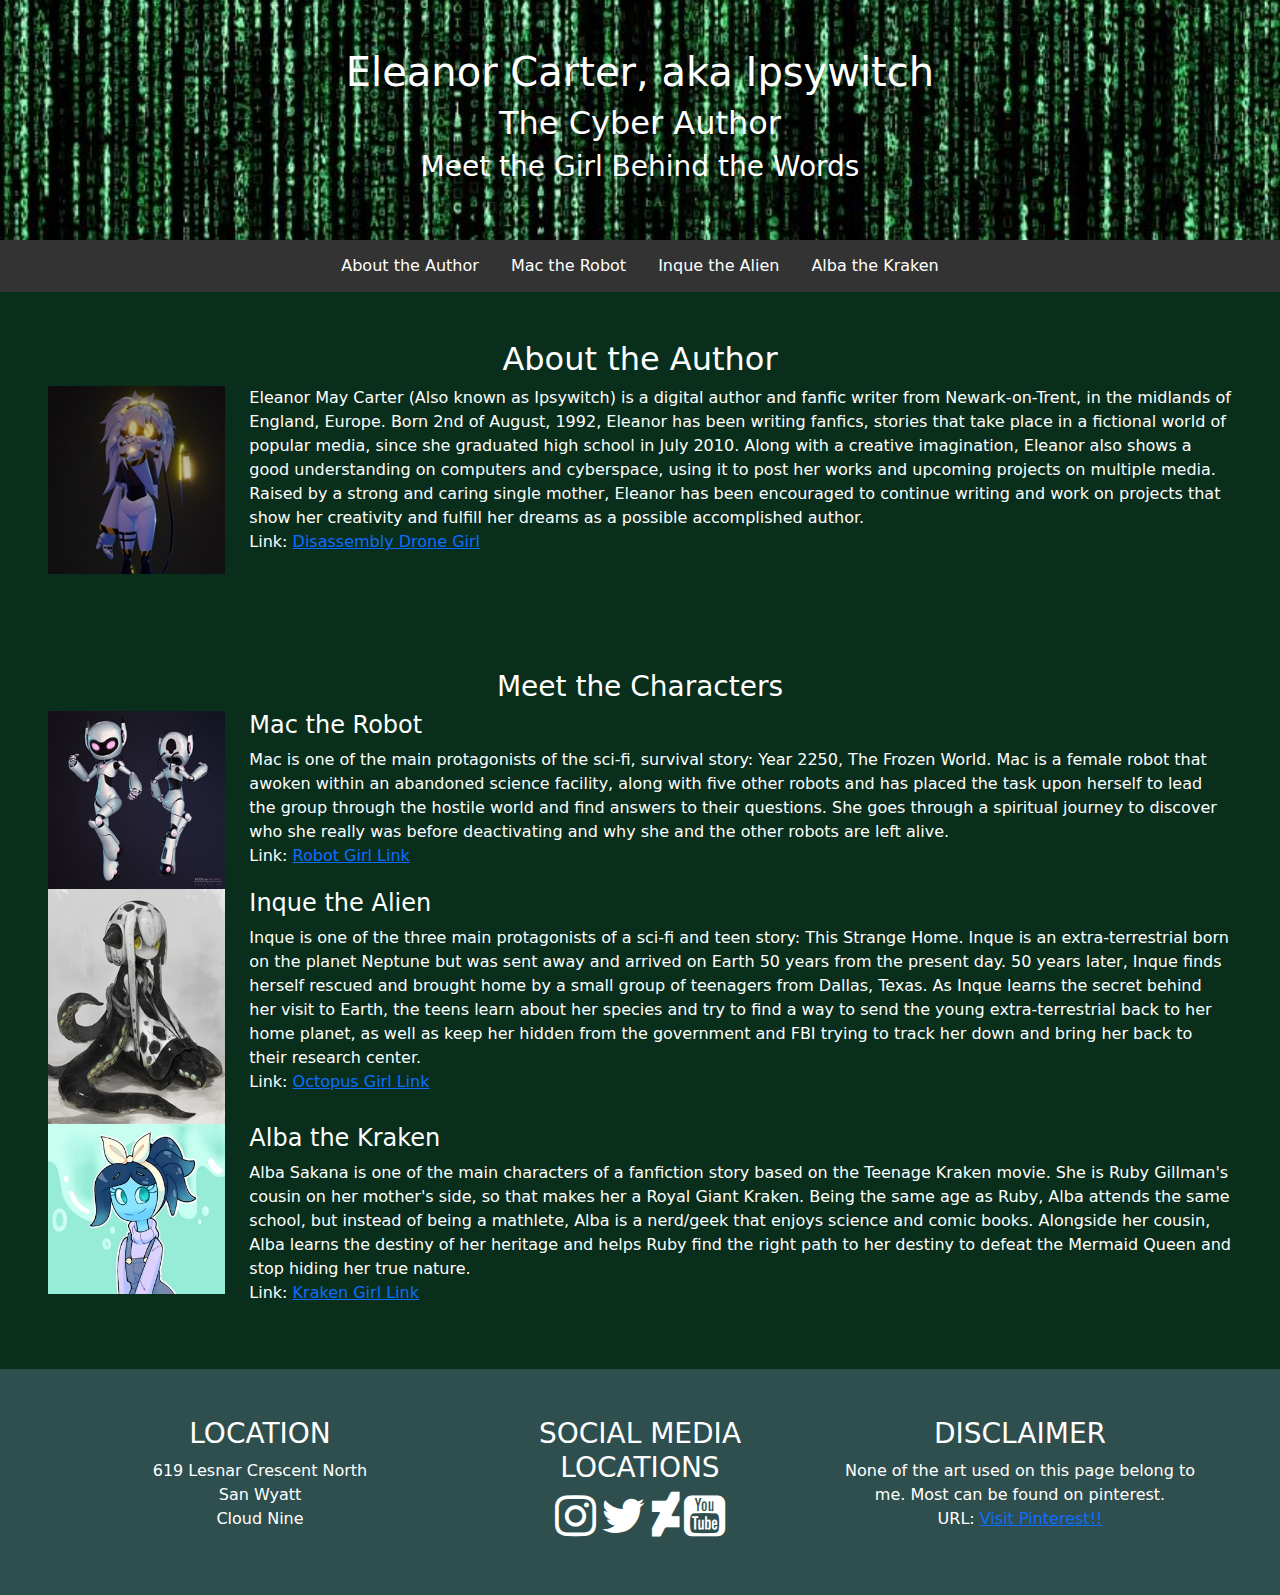
<file: index.html>
<!DOCTYPE html>
<html lang="en">

<head>
    <meta charset="UTF-8">
    <meta name="viewport" content="width=device-width, initial-scale=1.0">
    <title>The Cyber Author</title>
    <!-- Latest compiled and minified CSS -->
    <link href="https://cdn.jsdelivr.net/npm/bootstrap@5.3.3/dist/css/bootstrap.min.css" rel="stylesheet">
    <link href="css/makeup.css" rel="stylesheet">
    <!-- Latest compiled JavaScript -->
    <script src="https://cdn.jsdelivr.net/npm/bootstrap@5.3.3/dist/js/bootstrap.bundle.min.js"></script>
    <link rel="stylesheet" href="https://cdnjs.cloudflare.com/ajax/libs/font-awesome/4.7.0/css/font-awesome.min.css">
</head>

<body>
    <header>
        <div class="container-fluid">
            <div class="row">
                <div class="col-sm-12 text-center text-white py-5">
                    <h1>Eleanor Carter, aka Ipsywitch</h1>
                    <h2>The Cyber Author</h2>
                    <h3>Meet the Girl Behind the Words</h3>
                </div>
            </div>
        </div>
    </header>
    <section>
        <nav>
            <ul>
                <li><a href="#About the Author">About the Author</a> </li>
                <li><a href="#Mac the Robot">Mac the Robot</a></li>
                <li><a href="#Inque the Alien">Inque the Alien</a></li>
                <li><a href="#Alba the Kraken">Alba the Kraken</a></li>
            </ul>
        </nav>
    </section>
    <section>
        <div class="container-fluid p-5">
            <div class="row">
                <div class="col-sm-12 text-center text-white">
                    <h2>About the Author</h2>
                    <div class="row">
                        <div class="col-sm-2 text-lg-start">
                            <img class="img-fluid" src="images/2adc148be69ce45cb3616925f44ee975.jpg" alt="Avatar">
                        </div>
                        <div class="col-sm-10 text-lg-start">
                            <p>Eleanor May Carter (Also known as Ipsywitch) is a digital author and fanfic writer from
                                Newark-on-Trent, in the midlands of England, Europe. Born 2nd of August, 1992, Eleanor
                                has
                                been writing fanfics, stories that take place in a fictional world of popular media,
                                since
                                she graduated high school in July 2010. Along with a creative imagination, Eleanor also
                                shows a good understanding on computers and cyberspace, using it to post her works and
                                upcoming projects on multiple media. Raised by a strong and caring single mother,
                                Eleanor
                                has been encouraged to continue writing and work on projects that show her creativity
                                and
                                fulfill her dreams as a possible accomplished author.<br>
                                Link: <a href="https://ca.pinterest.com/pin/459296862018750900/">Disassembly Drone
                                    Girl</a>

                            </p>
                        </div>
                    </div>
                </div>
            </div>
        </div>
    </section>

    <section>
        <div class="container-fluid p-5">
            <div class="row">
                <div class="col-sm-12 text-center text-white">
                    <h3>Meet the Characters</h3>
                    <div class="row">
                        <div class="col-sm-2 text-lg-start">
                            <img class="img-fluid" src="images/mac.jpg" alt="Mac the Robot">
                        </div>
                        <div class="col-sm-10 text-lg-start">
                            <h4>Mac the Robot</h4>
                            <p>Mac is one of the main protagonists of the sci-fi, survival story: Year 2250, The Frozen
                                World. Mac is a female robot that awoken within an abandoned science facility, along
                                with five other robots and has placed the task upon herself to lead the group through
                                the hostile world and find answers to their questions. She goes through a spiritual
                                journey to discover who she really was before deactivating and why she and the other
                                robots are left alive.<br>
                                Link: <a
                                    href="https://img-new.cgtrader.com/items/2243392/41ae19d40f/large/female-robot-rigged-3d-model-3d-model-41ae19d40f.jpg">Robot
                                    Girl Link</a>
                            </p>
                        </div>
                    </div>
                    <div class="row">
                        <div class="col-sm-2 text-lg-start">
                            <img class="img-fluid" src="images/inque.jpg" alt="Inque the Alien">
                        </div>
                        <div class="col-sm-10 text-lg-start">
                            <h4>Inque the Alien</h4>
                            <p>Inque is one of the three main protagonists of a sci-fi and teen story: This Strange
                                Home. Inque is an extra-terrestrial born on the planet Neptune but was sent away and
                                arrived on Earth 50 years from the present day. 50 years later, Inque finds herself
                                rescued and brought home by a small group of teenagers from Dallas, Texas. As Inque
                                learns the secret behind her visit to Earth, the teens learn about her species and try
                                to find a way to send the young extra-terrestrial back to her home planet, as well as
                                keep her hidden from the government and FBI trying to track her down and bring her back
                                to their research center.<br>
                                Link: <a href="https://ca.pinterest.com/pin/459296862021245988/">Octopus Girl Link</a>
                            </p>
                        </div>
                    </div>
                    <div class="row">
                        <div class="col-sm-2 text-lg-start">
                            <img class="img-fluid" src="images/Alba.jpg" alt="Inque the Alien">
                        </div>
                        <div class="col-sm-10 text-lg-start">
                            <h4>Alba the Kraken</h4>
                            <p>Alba Sakana is one of the main characters of a fanfiction story based on the Teenage
                                Kraken movie. She is Ruby Gillman's cousin on her mother's side, so that makes her a
                                Royal Giant Kraken. Being the same age as Ruby, Alba attends the same school, but
                                instead of being a mathlete, Alba is a nerd/geek that enjoys science and comic books.
                                Alongside her cousin, Alba learns the destiny of her heritage and helps Ruby find the
                                right path to her destiny to defeat the Mermaid Queen and stop hiding her true
                                nature.<br>
                                Link: <a href="https://ca.pinterest.com/pin/459296862021322180/">Kraken Girl Link</a>
                            </p>
                        </div>
                    </div>
                </div>
            </div>
        </div>
    </section>
    <footer>
        <div class="container text-center text-white py-5">
            <div class="row">
                <div class="col-sm-4">
                    <h3>LOCATION</h3>
                    <p>619 Lesnar Crescent North<br>
                        San Wyatt<br>
                        Cloud Nine</p>
                </div>
                <div class="col-sm-4">
                    <h3>SOCIAL MEDIA LOCATIONS</h3>
                    <i class="fa fa-instagram fa-3x"></i>
                    <i class="fa fa-twitter fa-3x"></i>
                    <i class="fa fa-deviantart fa-3x"></i>
                    <i class="fa fa-youtube-square fa-3x"></i>
                </div>
                <div class="col-sm-4">
                    <h3>DISCLAIMER</h3>
                    <p>None of the art used on this page belong to me. Most can be found on pinterest.<br>
                        URL: <a href="https://ca.pinterest.com">Visit Pinterest!!</a>
                    </p>
                </div>
            </div>
        </div>
    </footer>
</body>

</html>
</file>
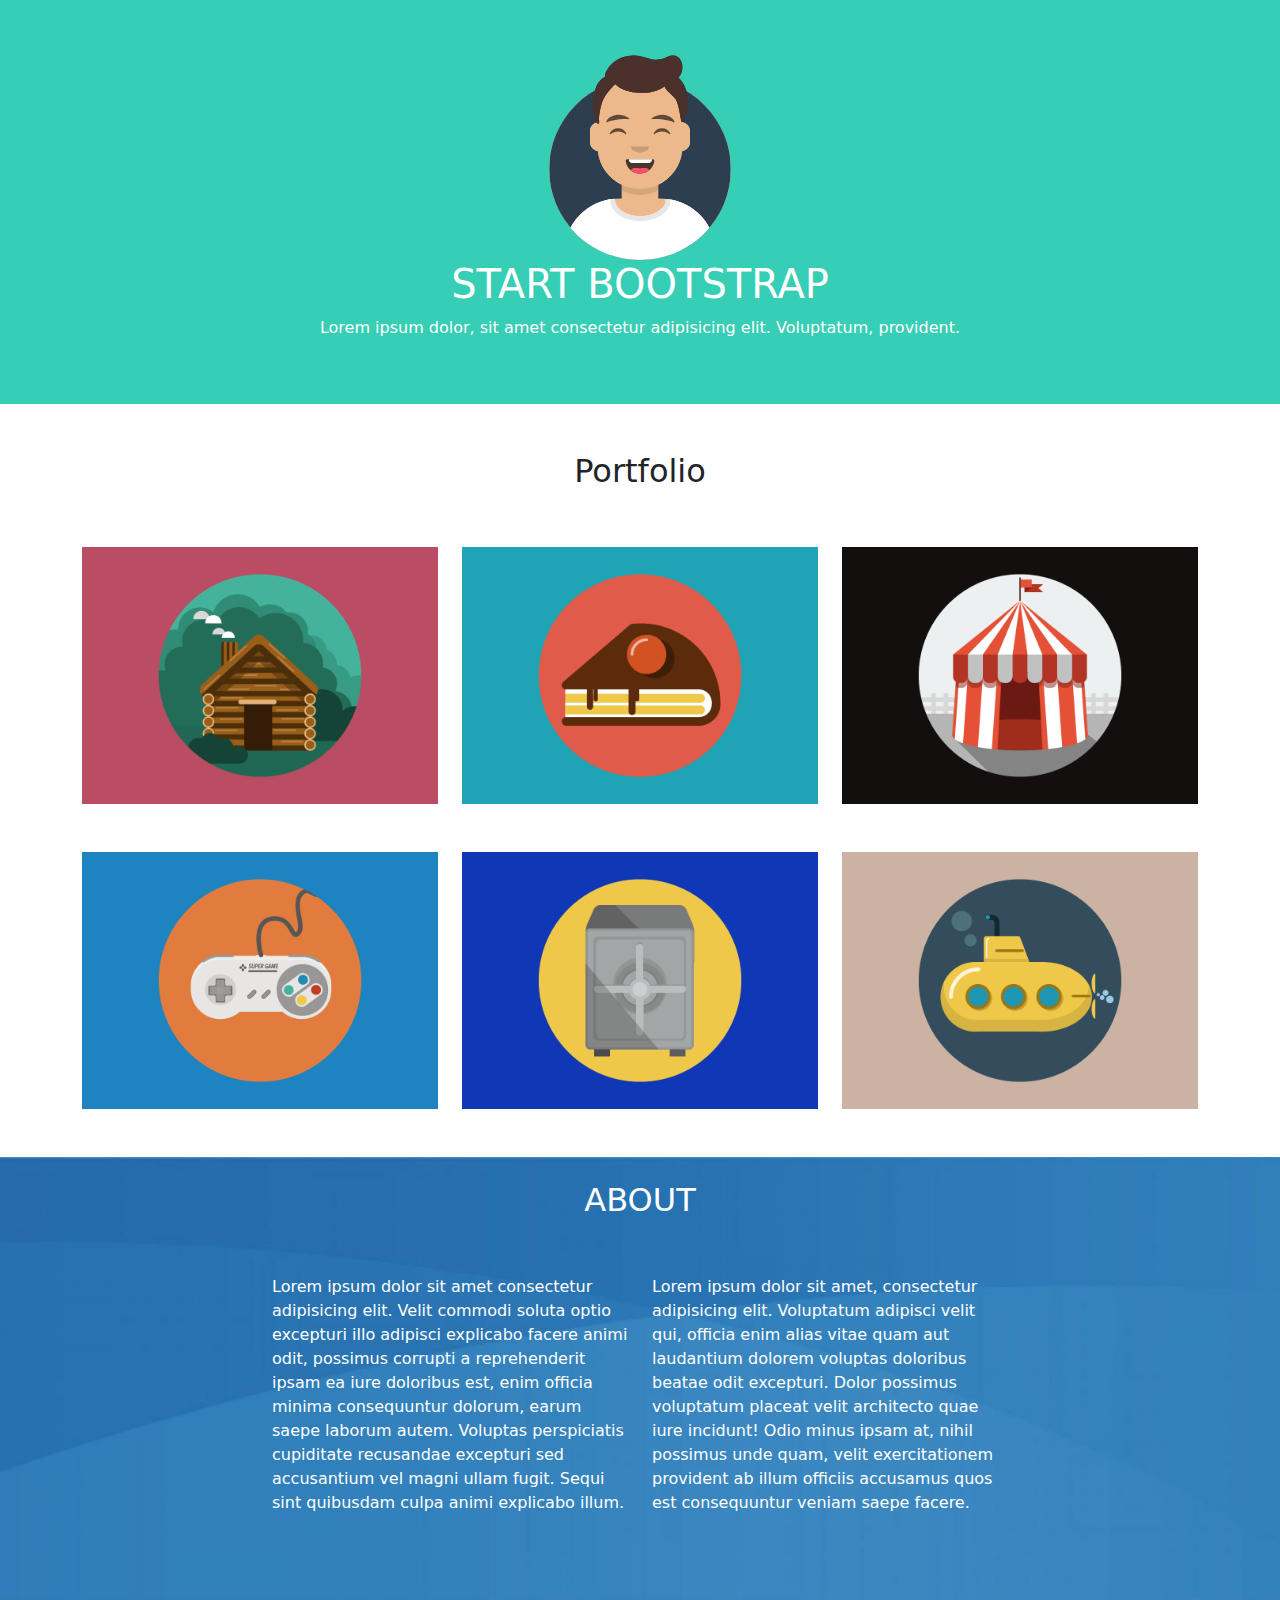
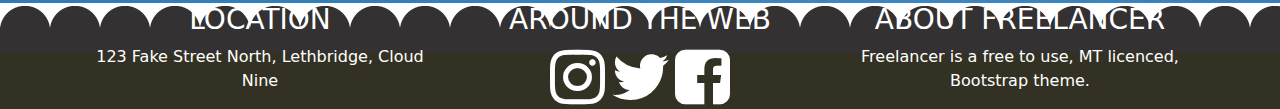
<file: 3_introBS/index.html>
<!DOCTYPE html>
<html lang="en">

<head>
    <meta charset="UTF-8">
    <meta name="viewport" content="width=device-width, initial-scale=1.0">
    <title>Intro to Bootstrap</title>
    <!-- Latest compiled and minified CSS -->
    <link href="https://cdn.jsdelivr.net/npm/bootstrap@5.3.3/dist/css/bootstrap.min.css" rel="stylesheet">
    <link href="css/customelooks.css" rel="stylesheet">
    <!-- Latest compiled JavaScript -->
    <script src="https://cdn.jsdelivr.net/npm/bootstrap@5.3.3/dist/js/bootstrap.bundle.min.js"></script>
    <link rel="stylesheet" href="https://cdnjs.cloudflare.com/ajax/libs/font-awesome/4.7.0/css/font-awesome.min.css">
</head>

<body>
    <header>
        <div class="container-fluid">
            <div class="row">
                <div class="col-sm-12 text-center text-white p-5">
                    <img src="bsImages/avatars.svg" alt="Avatar Spokesperson" width="200">
                    <h1 class="text-uppercase">Start Bootstrap</h1>
                    <p>Lorem ipsum dolor, sit amet consectetur adipisicing elit. Voluptatum, provident.</p>
                </div>
            </div>
        </div>
    </header>
    <section>
        <div class="container">
            <div class="row my-5">
                <div class="col-sm-12 text-center">
                    <h2>Portfolio</h2>
                </div>
            </div>
            <div class="row">
                <div class="col-sm-4">
                    <img class="img-fluid" src="bsImages/cabin.png" alt="Cabin">
                </div>
                <div class="col-sm-4">
                    <img class="img-fluid" src="bsImages/cake.png" alt="Cake">
                </div>
                <div class="col-sm-4">
                    <img class="img-fluid" src="bsImages/circus.png" alt="Circus Tent">
                </div>
            </div>
            <div class="row my-5">
                <div class="col-sm-4">
                    <img class="img-fluid" src="bsImages/game.png" alt="Game Controller">
                </div>
                <div class="col-sm-4">
                    <img class="img-fluid" src="bsImages/safe.png" alt="Vault">
                </div>
                <div class="col-sm-4">
                    <img class="img-fluid" src="bsImages/submarine.png" alt="Yellow Submarine">
                </div>
            </div>
        </div>
    </section>
    <section id="about">
        <div class="container text-white py-4">
            <div class="row">
                <div class="col-sm-12 text-center">
                    <h2>ABOUT</h2>
                </div>
            </div>
            <div class="row py-5">
                <div class="col-sm-4 offset-sm-2">
                    <p>Lorem ipsum dolor sit amet consectetur adipisicing elit. Velit commodi soluta optio excepturi illo adipisci explicabo facere animi odit, possimus corrupti a reprehenderit ipsam ea iure doloribus est, enim officia minima consequuntur dolorum, earum saepe laborum autem. Voluptas perspiciatis cupiditate recusandae excepturi sed accusantium vel magni ullam fugit. Sequi sint quibusdam culpa animi explicabo illum.</p>
                </div>
                <div class="col-sm-4">
                    <p>Lorem ipsum dolor sit amet, consectetur adipisicing elit. Voluptatum adipisci velit qui, officia enim alias vitae quam aut laudantium dolorem voluptas doloribus beatae odit excepturi. Dolor possimus voluptatum placeat velit architecto quae iure incidunt! Odio minus ipsam at, nihil possimus unde quam, velit exercitationem provident ab illum officiis accusamus quos est consequuntur veniam saepe facere.</p>
                </div>
            </div>
        </div>
    </section>
    <footer>
        <div class="container text-center text-white">
            <div class="row">
                <div class="col-sm-4">
                    <h3>LOCATION</h3>
                    <p>123 Fake Street North, Lethbridge, Cloud Nine</p>
                </div>
                <div class="col-sm-4">
                    <h3>AROUND THE WEB</h3>
                    <i class="fa fa-instagram fa-4x"></i>
                    <i class="fa fa-twitter fa-4x"></i>
                    <i class="fa fa-facebook-square fa-4x"></i>
                </div>
                <div class="col-sm-4">
                    <h3>ABOUT FREELANCER</h3>
                    <p>Freelancer is a free to use, MT licenced, Bootstrap theme.</p>
                </div>
            </div>
        </div>
    </footer>
</body>

</html>
</file>
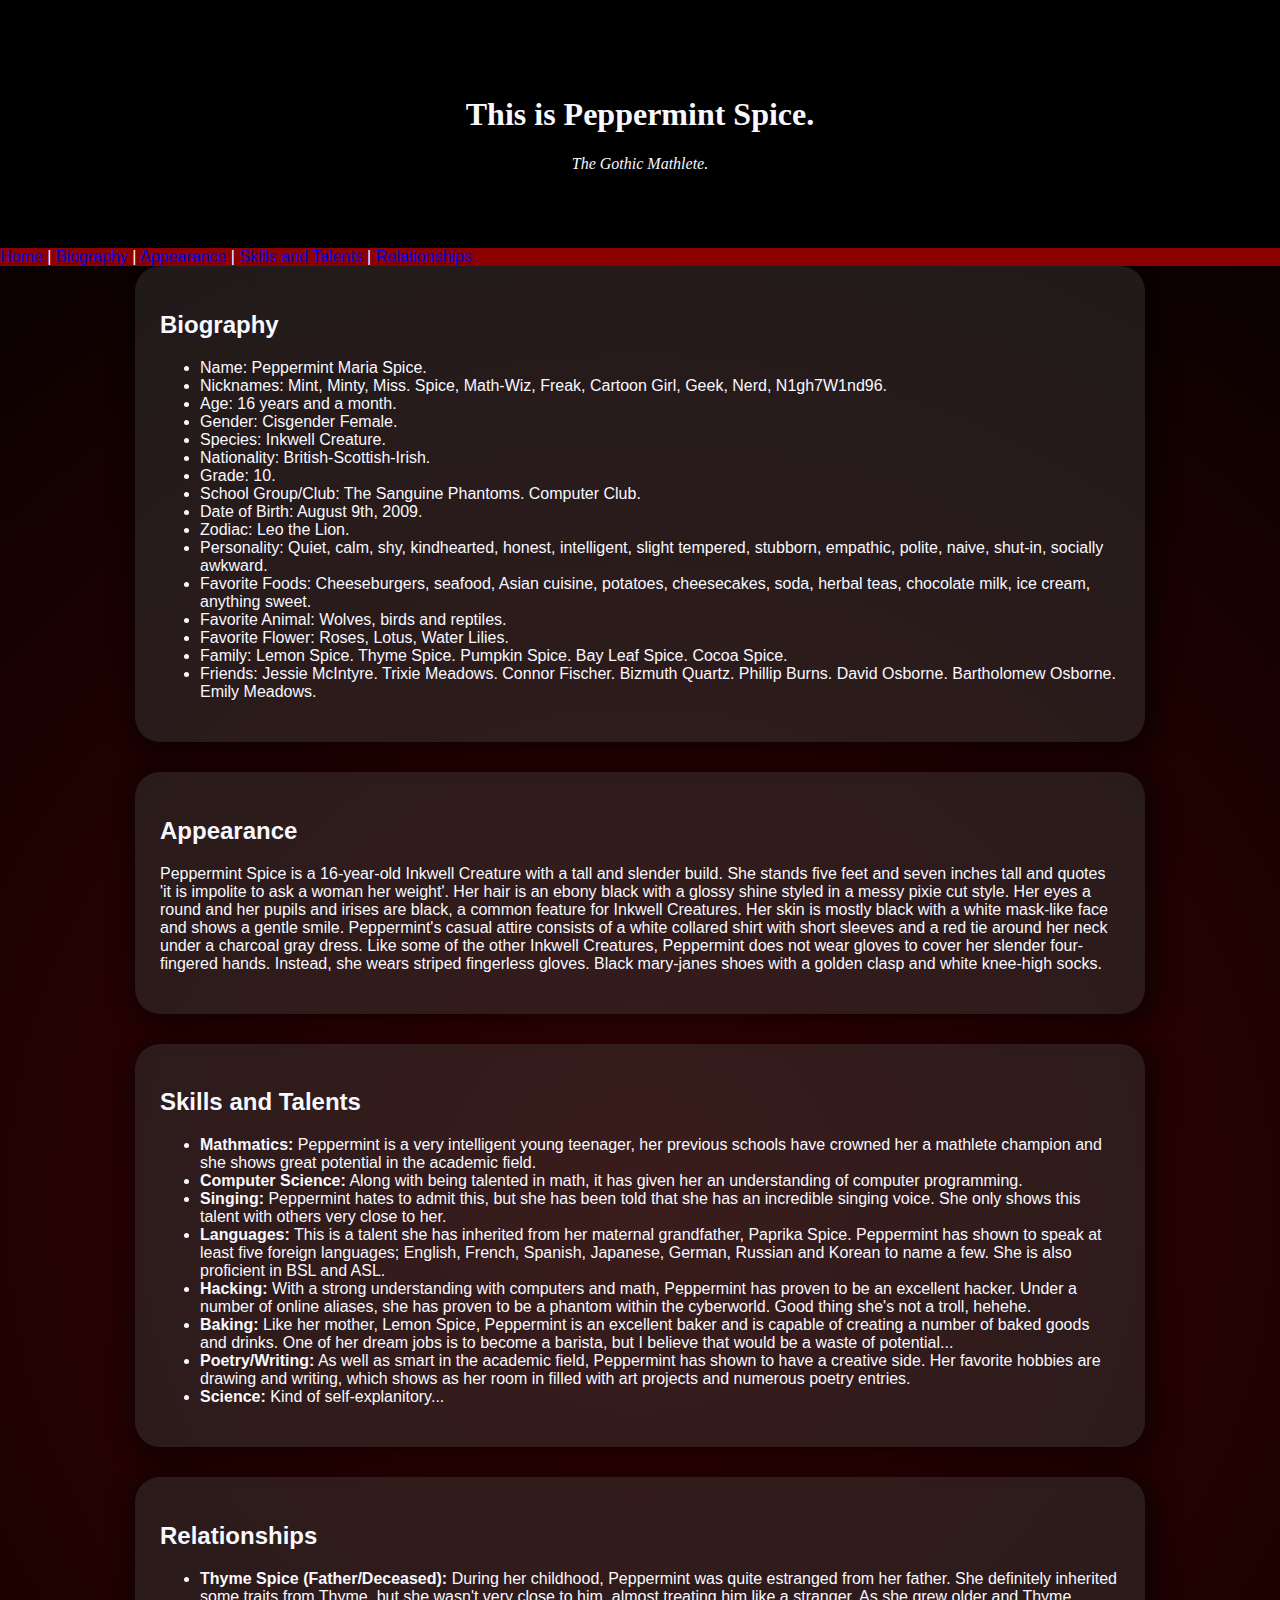
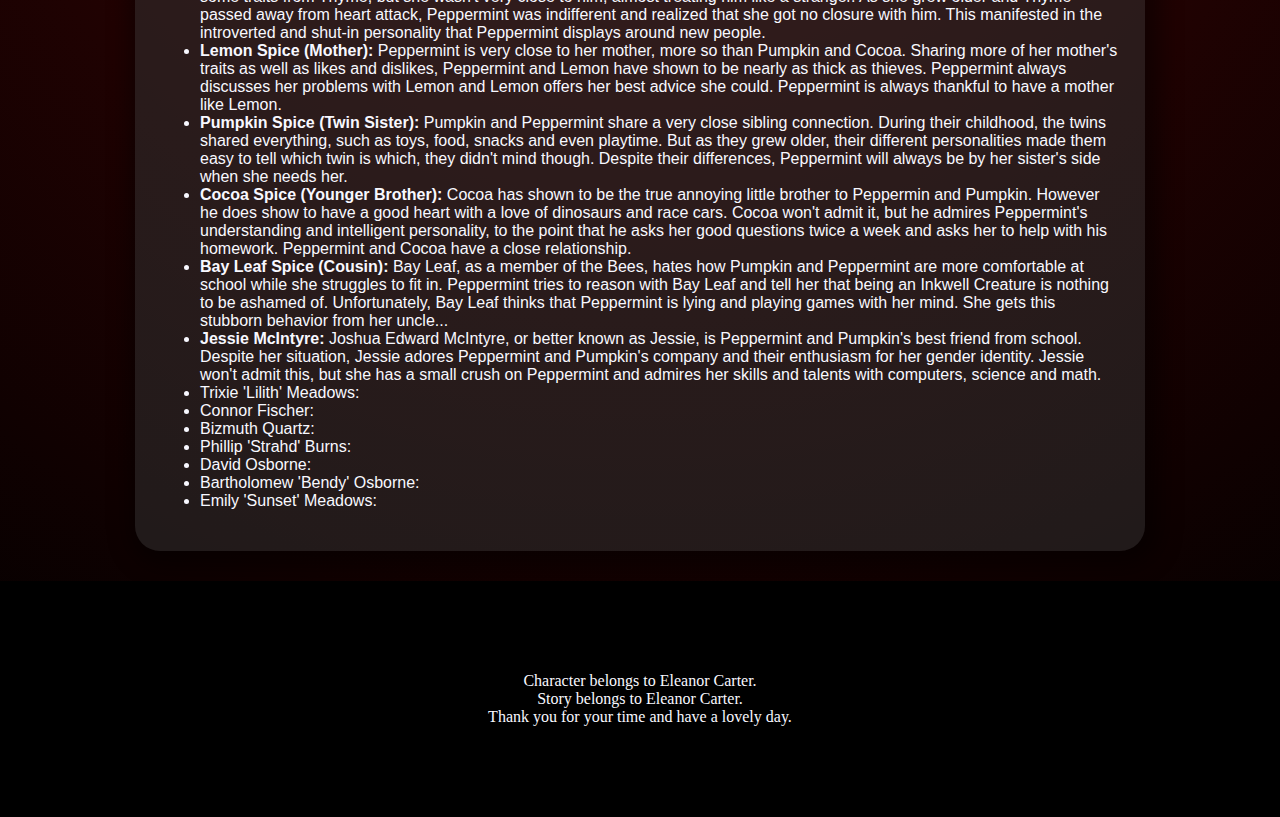
<file: peppermintSpice/index.html>
<!DOCTYPE html>
<html lang="en">
<head>
    <meta charset="UTF-8">
    <meta name="viewport" content="width=device-width, initial-scale=1.0">
    <title>Peppermint Spice</title>
    <link rel="stylesheet" href="other/simple.css">
</head>
<body>
    <header>
        <h1>This is Peppermint Spice.</h1>
        <i>The Gothic Mathlete.</i>

    </header>  
    
    <nav>
        <a href="#">Home</a> |
        <a href="#Biography">Biography</a> |
        <a href="#Appearance">Appearance</a> |
        <a href="#Skills and Talents">Skills and Talents</a> |
        <a href="#Relationships">Relationships</a>
    </nav>

    <section id="Biography">
        <h2>Biography</h2>
        <ul>
            <li>Name: Peppermint Maria Spice.</li>
            <li>Nicknames: Mint, Minty, Miss. Spice, Math-Wiz, Freak, Cartoon Girl, Geek, Nerd, N1gh7W1nd96.</li>
            <li>Age: 16 years and a month.</li>
            <li>Gender: Cisgender Female.</li>
            <li>Species: Inkwell Creature.</li>
            <li>Nationality: British-Scottish-Irish.</li>
            <li>Grade: 10.</li>
            <li>School Group/Club: The Sanguine Phantoms. Computer Club.</li>
            <li>Date of Birth: August 9th, 2009.</li>
            <li>Zodiac: Leo the Lion.</li>
            <li>Personality: Quiet, calm, shy, kindhearted, honest, intelligent, slight tempered, stubborn, empathic, polite, naive, shut-in, socially awkward.</li>
            <li>Favorite Foods: Cheeseburgers, seafood, Asian cuisine, potatoes, cheesecakes, soda, herbal teas, chocolate milk, ice cream, anything sweet.</li>
            <li>Favorite Animal: Wolves, birds and reptiles.</li>
            <li>Favorite Flower: Roses, Lotus, Water Lilies.</li>
            <li>Family: Lemon Spice. Thyme Spice. Pumpkin Spice. Bay Leaf Spice. Cocoa Spice.</li>
            <li>Friends: Jessie McIntyre. Trixie Meadows. Connor Fischer. Bizmuth Quartz. Phillip Burns. David Osborne. Bartholomew Osborne. Emily Meadows.</li>
        </ul>
    </section>

    <section id="Appearance">
        <h2>Appearance</h2>
        <p>Peppermint Spice is a 16-year-old Inkwell Creature with a tall and slender build. She stands five feet and seven inches tall and quotes 'it is impolite to ask a woman her weight'. Her hair is an ebony black with a glossy shine styled in a messy pixie cut style. Her eyes a round and her pupils and irises are black, a common feature for Inkwell Creatures. Her skin is mostly black with a white mask-like face and shows a gentle smile. Peppermint's casual attire consists of a white collared shirt with short sleeves and a red tie around her neck under a charcoal gray dress. Like some of the other Inkwell Creatures, Peppermint does not wear gloves to cover her slender four-fingered hands. Instead, she wears striped fingerless gloves. Black mary-janes shoes with a golden clasp and white knee-high socks.</p>
    </section>

    <section id="Skills and Talents">
        <h2>Skills and Talents</h2>
        <ul>
            <li><b>Mathmatics:</b> Peppermint is a very intelligent young teenager, her previous schools have crowned her a mathlete champion and she shows great potential in the academic field.</li>
            <li><b>Computer Science:</b> Along with being talented in math, it has given her an understanding of computer programming.</li>
            <li><b>Singing:</b> Peppermint hates to admit this, but she has been told that she has an incredible singing voice. She only shows this talent with others very close to her.</li>
            <li><b>Languages:</b> This is a talent she has inherited from her maternal grandfather, Paprika Spice. Peppermint has shown to speak at least five foreign languages; English, French, Spanish, Japanese, German, Russian and Korean to name a few. She is also proficient in BSL and ASL.</li>
            <li><b>Hacking:</b> With a strong understanding with computers and math, Peppermint has proven to be an excellent hacker. Under a number of online aliases, she has proven to be a phantom within the cyberworld. Good thing she's not a troll, hehehe.</li>
            <li><b>Baking:</b> Like her mother, Lemon Spice, Peppermint is an excellent baker and is capable of creating a number of baked goods and drinks. One of her dream jobs is to become a barista, but I believe that would be a waste of potential...</li>
            <li><b>Poetry/Writing:</b> As well as smart in the academic field, Peppermint has shown to have a creative side. Her favorite hobbies are drawing and writing, which shows as her room in filled with art projects and numerous poetry entries.</li>
            <li><b>Science:</b> Kind of self-explanitory...</li>
        </ul>
    </section>

    <section id="Relationships">
        <h2>Relationships</h2>
        <ul>
            <li><b>Thyme Spice (Father/Deceased):</b> During her childhood, Peppermint was quite estranged from her father. She definitely inherited some traits from Thyme, but she wasn't very close to him, almost treating him like a stranger. As she grew older and Thyme passed away from heart attack, Peppermint was indifferent and realized that she got no closure with him. This manifested in the introverted and shut-in personality that Peppermint displays around new people.</li>
            <li><b>Lemon Spice (Mother):</b> Peppermint is very close to her mother, more so than Pumpkin and Cocoa. Sharing more of her mother's traits as well as likes and dislikes, Peppermint and Lemon have shown to be nearly as thick as thieves. Peppermint always discusses her problems with Lemon and Lemon offers her best advice she could. Peppermint is always thankful to have a mother like Lemon.</li>
            <li><b>Pumpkin Spice (Twin Sister):</b> Pumpkin and Peppermint share a very close sibling connection. During their childhood, the twins shared everything, such as toys, food, snacks and even playtime. But as they grew older, their different personalities made them easy to tell which twin is which, they didn't mind though. Despite their differences, Peppermint will always be by her sister's side when she needs her.</li>
            <li><b>Cocoa Spice (Younger Brother):</b> Cocoa has shown to be the true annoying little brother to Peppermin and Pumpkin. However he does show to have a good heart with a love of dinosaurs and race cars. Cocoa won't admit it, but he admires Peppermint's understanding and intelligent personality, to the point that he asks her good questions twice a week and asks her to help with his homework. Peppermint and Cocoa have a close relationship.</li>
            <li><b>Bay Leaf Spice (Cousin):</b> Bay Leaf, as a member of the Bees, hates how Pumpkin and Peppermint are more comfortable at school while she struggles to fit in. Peppermint tries to reason with Bay Leaf and tell her that being an Inkwell Creature is nothing to be ashamed of. Unfortunately, Bay Leaf thinks that Peppermint is lying and playing games with her mind. She gets this stubborn behavior from her uncle...</li>
            <li><b>Jessie McIntyre:</b> Joshua Edward McIntyre, or better known as Jessie, is Peppermint and Pumpkin's best friend from school. Despite her situation, Jessie adores Peppermint and Pumpkin's company and their enthusiasm for her gender identity. Jessie won't admit this, but she has a small crush on Peppermint and admires her skills and talents with computers, science and math.</li>
            <li>Trixie 'Lilith' Meadows:</li> 
            <li>Connor Fischer:</li> 
            <li>Bizmuth Quartz:</li> 
            <li>Phillip 'Strahd' Burns:</li> 
            <li>David Osborne:</li> 
            <li>Bartholomew 'Bendy' Osborne:</li> 
            <li>Emily 'Sunset' Meadows:</li>
        </ul>
    </section>
</body>
<footer>
    <p>
        Character belongs to Eleanor Carter.<br>
        Story belongs to Eleanor Carter.<br>
        Thank you for your time and have a lovely day.
    </p>
</footer>
</html>
</file>
<file: css/makeup.css>
header{
    background-image: url(../images/matrix.jpg);
    background-repeat: no-repeat;
    background-size: cover;
    background-position: center;
  
    margin: 0;
    padding: 0;
}

nav {
  margin: 0;
}

ul {
  list-style-type: none;
  margin: 0;
  padding: 0;
  background-color: #333333;
  display: flex;
  justify-content: center;
}

ul li a {
  display: block;
  color: white;
  padding: 14px 16px;
  text-decoration: none;
}

ul li a:hover {
  background-color: #111111;
}

section{
    background-color: #092e1c;
}
footer{
    background-color: darkslategray;
}
</file>
<file: 3_introBS/css/customelooks.css>
header, #about{
    background-color: rgb(54, 206, 180);
}
footer{
    background-color: #333123;
    background-image: url(../bsImages/backgrounds/scallopWhite.png);
    background-repeat: repeat-x;
    
}
#about{
    background-image: url(../bsImages/backgrounds/Abstract-blue_0.jpg);
    background-repeat: no-repeat;
    background-size: cover;
    background-position: center;
}
</file>
<file: peppermintSpice/other/simple.css>
header, footer{
    background-color: black;
    text-align: center;
    padding: 75px;
    color: ghostwhite;
    font-family: cursive;
}

nav{
    position: sticky;
    top: 0;
    background-color: darkred;
    color: ghostwhite;
    font-family: 'Franklin Gothic Medium', 'Arial Narrow', Arial, sans-serif;
}
body{
    background: rgb(63, 4, 4);
    background: radial-gradient(circle,rgb(63, 4, 4) 0%, rgb(0, 0, 0) 100%);
    margin: 0;
    padding: 0;
    font-optical-sizing: auto;
    font-weight: 400;
    font-style: normal;
    color: ghostwhite;
    font-family: 'Segoe UI', Tahoma, Geneva, Verdana, sans-serif;
}
section{
    background-color: rgba(51, 51, 51, 0.5);
    max-width: 960px;
    margin: auto;
    color: ghostwhite;
    padding: 25px;
    overflow: hidden;
    margin-bottom: 30px;
    -webkit-box-shadow: 5px 5px 22px 10px rgba(0,0,0,0.45); 
    box-shadow: 5px 5px 22px 10px rgba(0,0,0,0.45);
    -webkit-border-radius: 25px;
    -moz-border-radius: 25px;
    border-radius: 25px;
}
</file>
